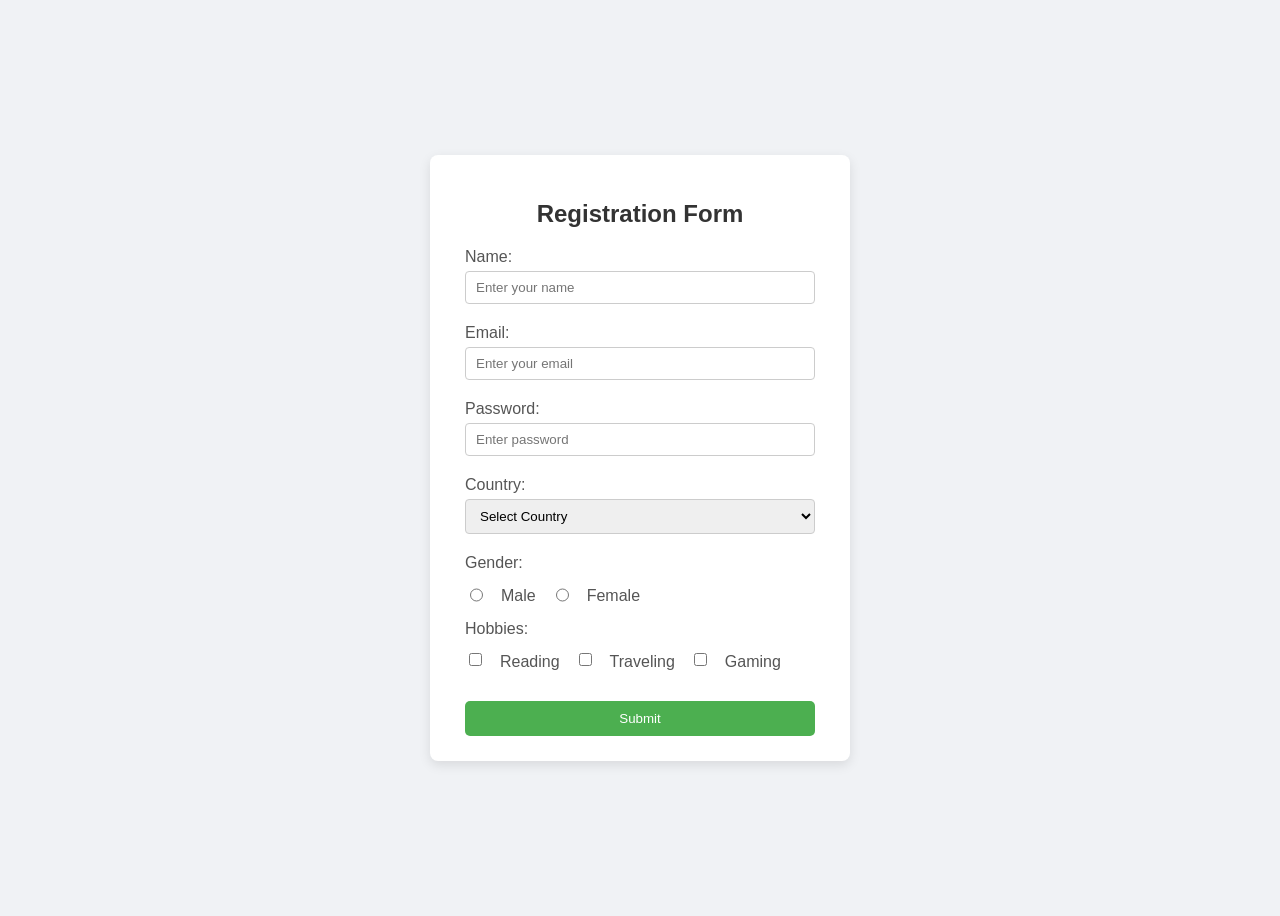
<file: DOM/index.html>
<!DOCTYPE html>
<html lang="en">
<head>
    <meta charset="UTF-8">
    <meta name="viewport" content="width=device-width, initial-scale=1.0">
    <title>Full Form Example</title>
    <link rel="stylesheet" href="style.css">
</head>
<body>
    <form id="fullForm">
        
        <h2>Registration Form</h2>

        <!-- Text Input -->
        <label for="name">Name:</label>
        <input type="text" id="name" placeholder="Enter your name" >

        <!-- Email Input -->
        <label for="email">Email:</label>
        <input type="email" id="email" placeholder="Enter your email" >

        <!-- Password Input -->
        <label for="password">Password:</label>
        <input type="password" id="password" placeholder="Enter password" >

        <!-- Dropdown -->
        <label for="country">Country:</label>
        <select id="country" >
            <option value="">Select Country</option>
            <option value="nepal">Nepal</option>
            <option value="india">India</option>
            <option value="usa">USA</option>
        </select>

        <!-- Radio Buttons -->
        <label>Gender:</label>
        <div class="radio-group">
            <input type="radio" name="gender" value="male" id="male" >
            <label for="male">Male</label>
            <input type="radio" name="gender" value="female" id="female">
            <label for="female">Female</label>
        </div>

        <!-- Checkboxes -->
        <label>Hobbies:</label>
        <div class="checkbox-group">
            <input type="checkbox" id="reading" value="Reading">
            <label for="reading">Reading</label>
            <input type="checkbox" id="traveling" value="Traveling">
            <label for="traveling">Traveling</label>
            <input type="checkbox" id="gaming" value="Gaming">
            <label for="gaming">Gaming</label>
        </div>

        <!-- Submit Button -->
        <button type="submit">Submit</button>
    </form>
 <script src = "keydown.js"></script>
</body>
</html>
</file>
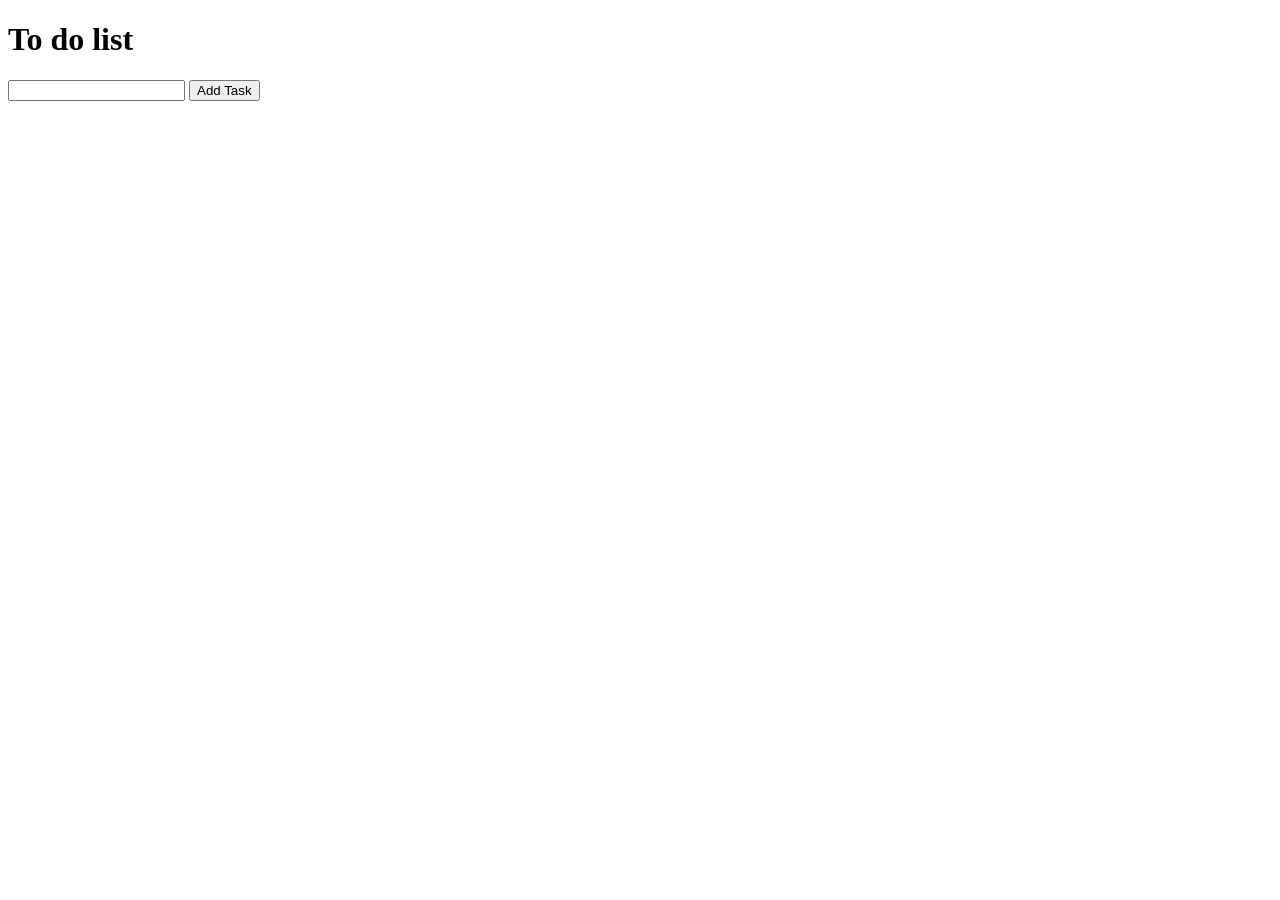
<file: DOM/activity.html>
<!DOCTYPE html>
<html lang="en">

<head>
    <meta charset="UTF-8">
    <meta name="viewport" content="width=device-width, initial-scale=1.0">
    <title>Full Form Example</title>
</head>

<body>
    <h1>To do list</h1>
    <input id="i">
    <button>Add Task</button>
    <ul>
    </ul>
</body>
<script>

    let j = document.querySelector("button");
    j.addEventListener("click", (e) => {
        e.preventDefault();
        let ul = document.querySelector("ul")
        let ipt = document.querySelector("#i")
        let v = ipt.value;
        let newLi = document.createElement("li")
        newLi.innerText = v;
        ul.appendChild(newLi);
        ipt.value = "";
        
    })

</script>

</html>
</file>
<file: DOM/style.css>
body {
    font-family: Arial, sans-serif;
    background-color: #f0f2f5;
    display: flex;
    justify-content: center;
    align-items: center;
    height: 100vh;
}

form {
    background-color: #fff;
    padding: 25px 35px;
    border-radius: 8px;
    box-shadow: 0 4px 12px rgba(0,0,0,0.1);
    width: 350px;
}

h2 {
    text-align: center;
    margin-bottom: 20px;
    color: #333;
}

label {
    display: block;
    margin-top: 10px;
    margin-bottom: 5px;
    color: #555;
}

input[type="text"],
input[type="email"],
input[type="password"],
select {
    width: 100%;
    padding: 8px 10px;
    border-radius: 4px;
    border: 1px solid #ccc;
    margin-bottom: 10px;
    box-sizing: border-box;
}

.radio-group, .checkbox-group {
    display: flex;
    gap: 15px;
    margin-bottom: 10px;
}

button {
    width: 100%;
    padding: 10px;
    margin-top: 15px;
    background-color: #4CAF50;
    color: white;
    border: none;
    border-radius: 5px;
    cursor: pointer;
}

button:hover {
    background-color: #45a049;
}
</file>
